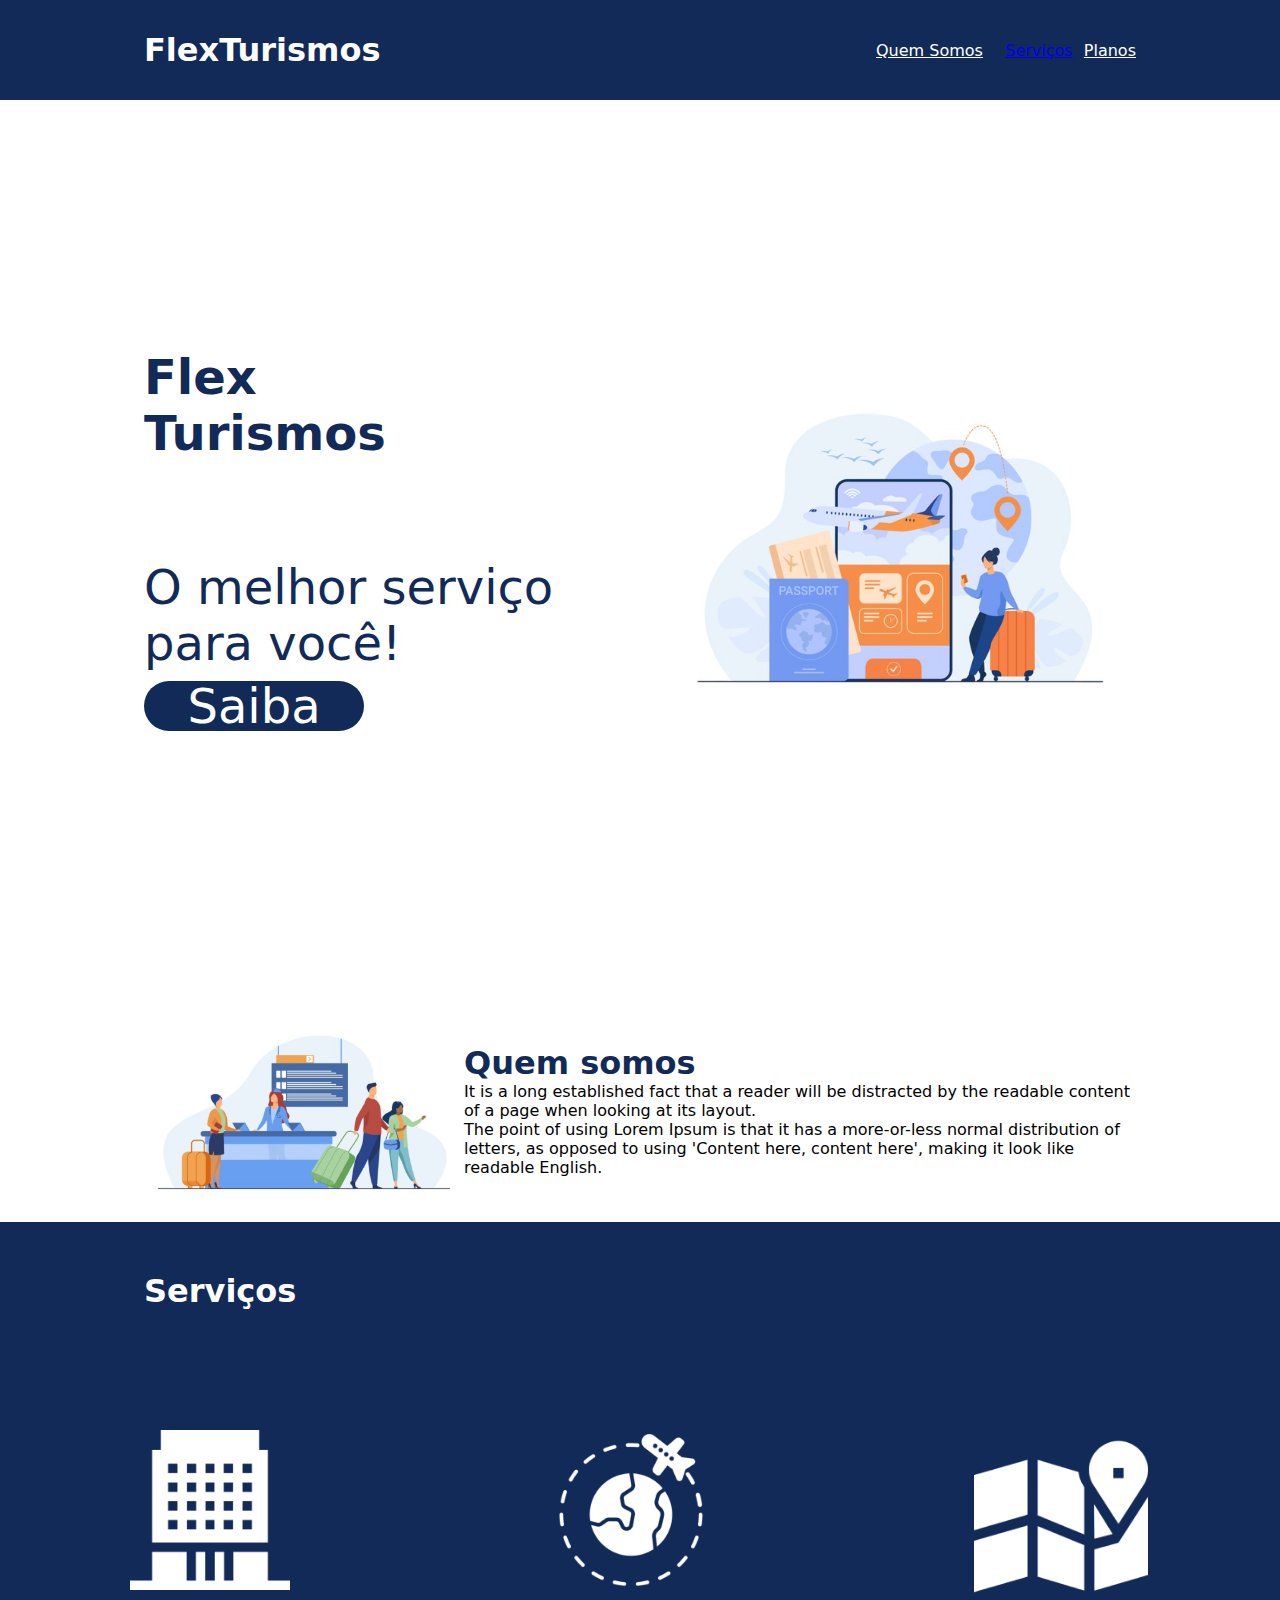
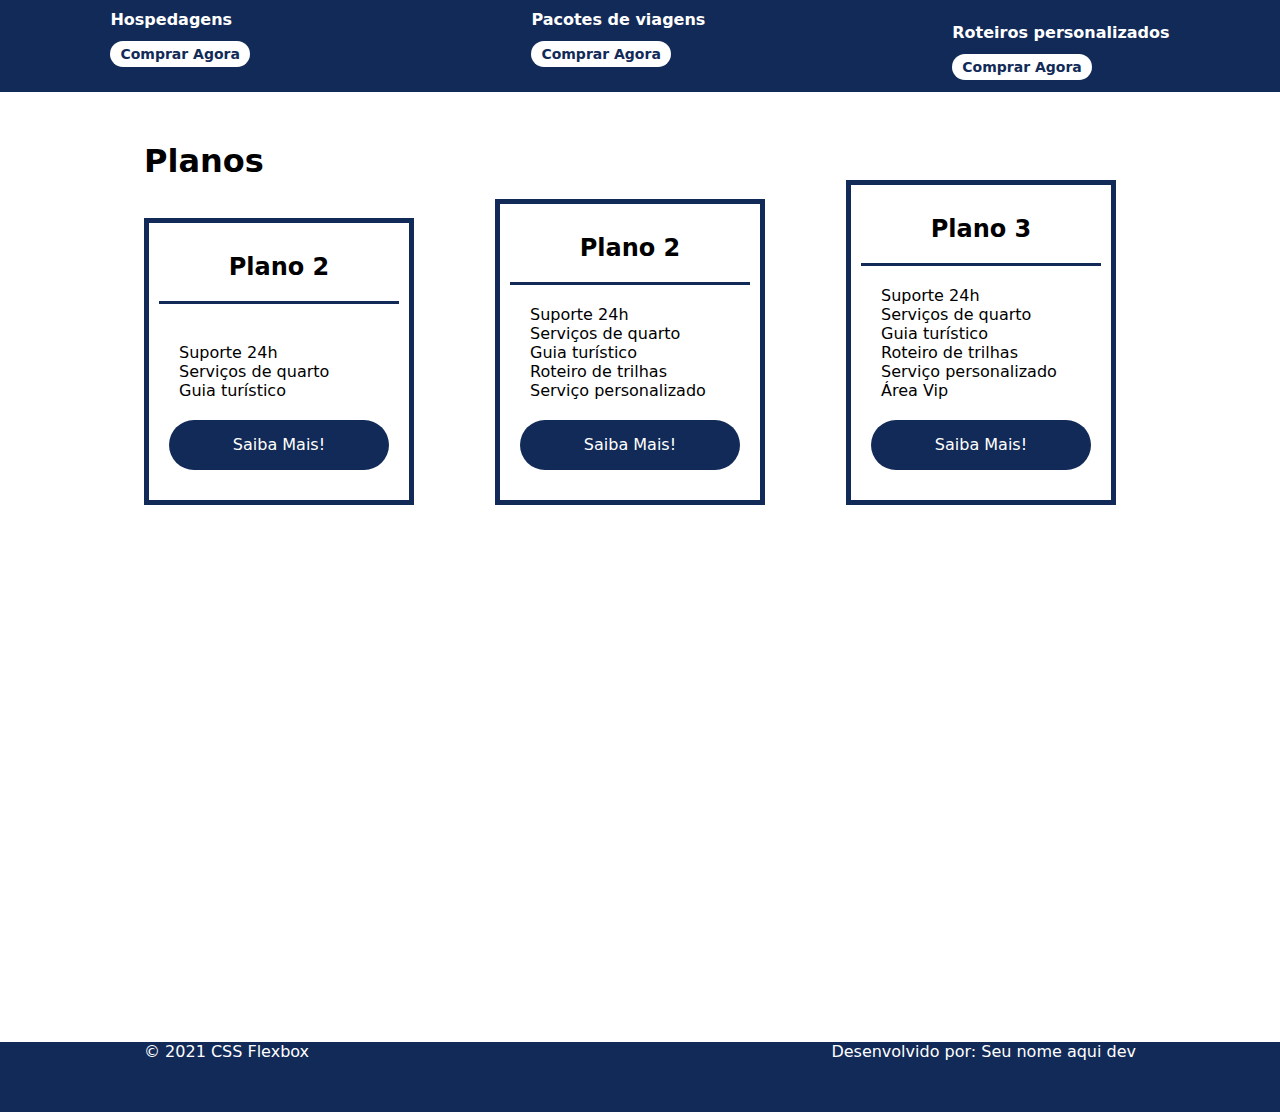
<file: project-flexbox-dio-master/flex-projeto/index.html>
<!DOCTYPE html>
<html lang="pt-br">
<head>
    <meta charset="UTF-8">
    <meta name="viewport" content="width=device-width, initial-scale=1.0">
    <title>Flex Turismos</title>
    <link rel="stylesheet" href="./style.css" link rel="stylesheet" href="./style2.css">
</head>
<body>
    <header class="header">
        <div class="flex-container menu">
           <div><h1>FlexTurismos</h1></div>
          <ul class="list-items">
            <li class="ul li a"><a href="#quem-somos">Quem Somos</a></li>
            <li class="ul li a"></li><a href="#servicos">Serviços</a></li>
            <li class="ul li a"><a href="#planos">Planos</a></li>  
          </ul>
        </div>
    </header>

    <div class="flex-container apresentacao">
        <div class="texto-apresentacao">
            <h1 class="texto-apresentacao">Flex <br>Turismos</h1>
            <p>O melhor serviço para você!</p>
            <a href="" class="btn">Saiba Mais!</a>
        </div>

        <div>
            <div><img src="./images/0-main.png" alt="banner de apresentação"></div>
        </div>
    </div>

    <div class="flex-container" id="quem-somos">
        <div>
            <h2 id="quem-somos h2">Quem somos</h2>
            <p>It is a long established fact that a reader will be distracted by the readable content of a page when looking at its layout. </p>
            <p>The point of using Lorem Ipsum is that it has a more-or-less normal distribution of letters, as opposed to using 'Content here, content here', making it look like readable English.</p>
        </div>

        <div>
            <img src="./images/1-quem-somos.png" alt="balcão de atendimento">
        </div>

    </div>

    <div class="container-externo">
        <div class="flex-container" id="servicos">
            <div>
                <h2>Serviços</h2>
            </div>
        </div>

        <div class="list-servicos">
            <div class="item-servicos">
                <div><img src="./images/icon-2.png" alt="hospedagens"></div>
                <p>Hospedagens</p>
                <a href="#" class="item-sevicos a">Comprar Agora</a>
            </div>

            <div class="item-servicos">
               <div><img src="./images/icon-1.png" alt="pacote de viagens"></div>
               <p>Pacotes de viagens</p>
               <a href="#" class="item-sevicos a">Comprar Agora</a>
            </div>

            <div class="item-servicos">
                <div><img src="./images/icon-3.png" alt="roteiros personalizados"></div>
                <p>Roteiros personalizados</p>
                <a href="#">Comprar Agora</a>
            </div>

        </div>
    </div>

    <div class="flex-container" id="planos">
        <div><h2>Planos</h2></div>

      <div class="list-planos">
        <div class="item-plano">
            <h3>Plano 2</h3>
            <br>
            <ul>
                <li>Suporte 24h</li>
                <li>Serviços de quarto</li>
                <li>Guia turístico</li>
            </ul>
            <a href="#" class="btn">Saiba Mais!</a>
        </div>
        <br>

        <div class="item-plano">
            <h3>Plano 2</h3>
            <ul>
                <li>Suporte 24h</li>
                <li>Serviços de quarto</li>
                <li>Guia turístico</li>
                <li>Roteiro de trilhas</li>
                <li>Serviço personalizado</li>
            </ul>
            <a href="#" class="btn">Saiba Mais!</a>
        </div>
        <br>

        <div class="item-plano">
            <h3>Plano 3</h3>
            <ul>
                <li>Suporte 24h</li>
                <li>Serviços de quarto</li>
                <li>Guia turístico</li>
                <li>Roteiro de trilhas</li>
                <li>Serviço personalizado</li>
                <li>Área Vip</li>
            </ul>
            <a href="#" class="btn">Saiba Mais!</a>
        </div>
    </div>
    </div>

    <footer>
        <div class="flex-container footer">
            <p>&copy; 2021 CSS Flexbox</p>
            <p>Desenvolvido por: Seu nome aqui dev</p>
        </div>
    </footer>
</body>
</html>
</file>
